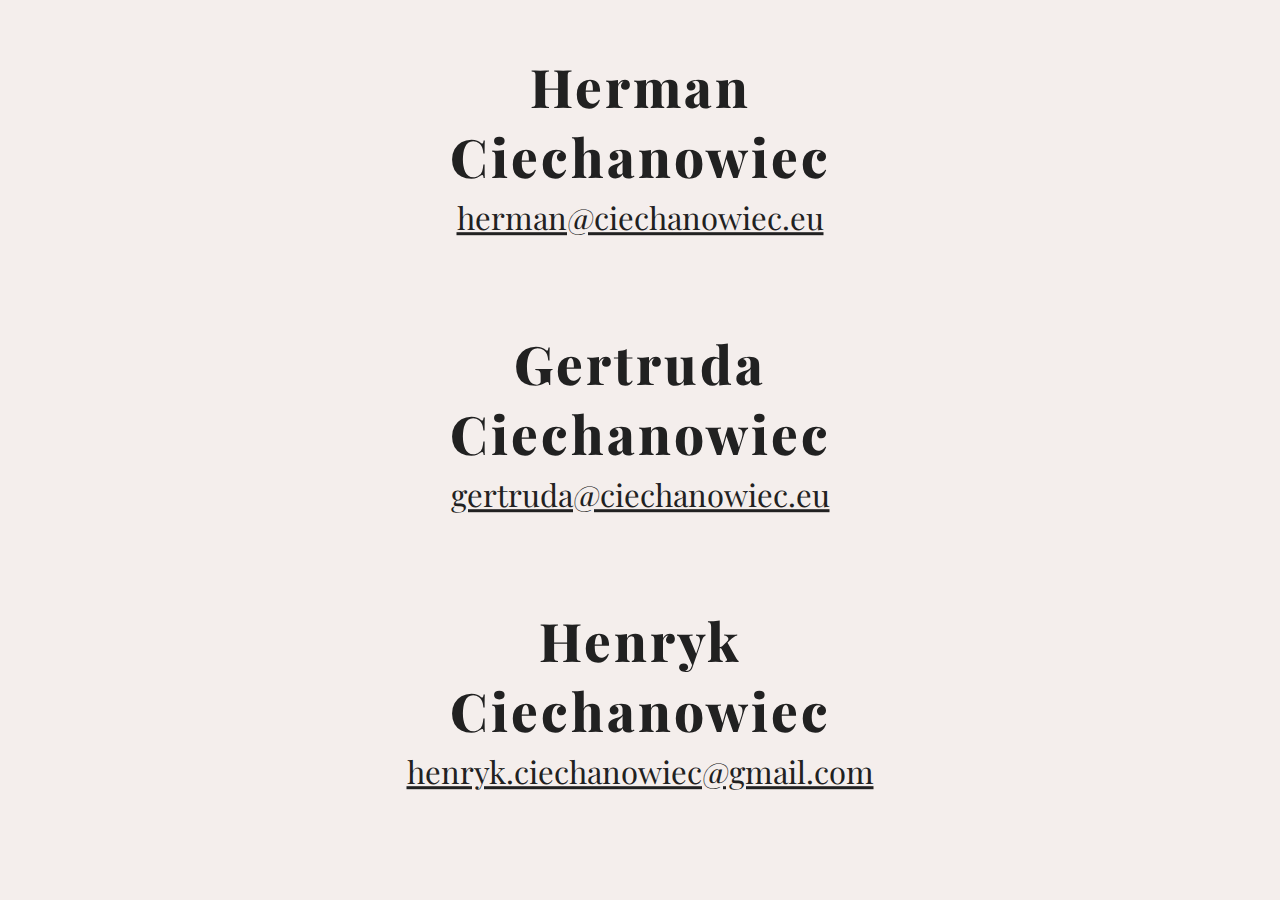
<file: index.html>
<!DOCTYPE html>
<html lang="en">
    <head>
        <title>Herman | Gertruda | Henryk</title>
        <link rel="icon" href="./resources/favicon/favicon.png">
        <link rel="stylesheet" href="./resources/css/index.css">
    </head>
    <body>
        <div class="people-block">
            <div class="person-block">
                <h1 class="name">Herman</h1>
                <h1 class="name">Ciechanowiec</h1>
                <p class="email"><a href="mailto:herman@ciechanowiec.eu">herman@ciechanowiec.eu</a></p>
            </div>
            <div class="person-block">
                <h1 class="name">Gertruda</h1>
                <h1 class="name">Ciechanowiec</h1>
                <p class="email"><a href="mailto:gertruda@ciechanowiec.eu">gertruda@ciechanowiec.eu</a></p>
            </div>
            <div class="person-block">
                <h1 class="name">Henryk</h1>
                <h1 class="name">Ciechanowiec</h1>
                <p class="email"><a href="mailto:henryk.ciechanowiec@gmail.com">henryk.ciechanowiec@gmail.com</a></p>
            </div>
        </div>
    </body>
</html>
</file>
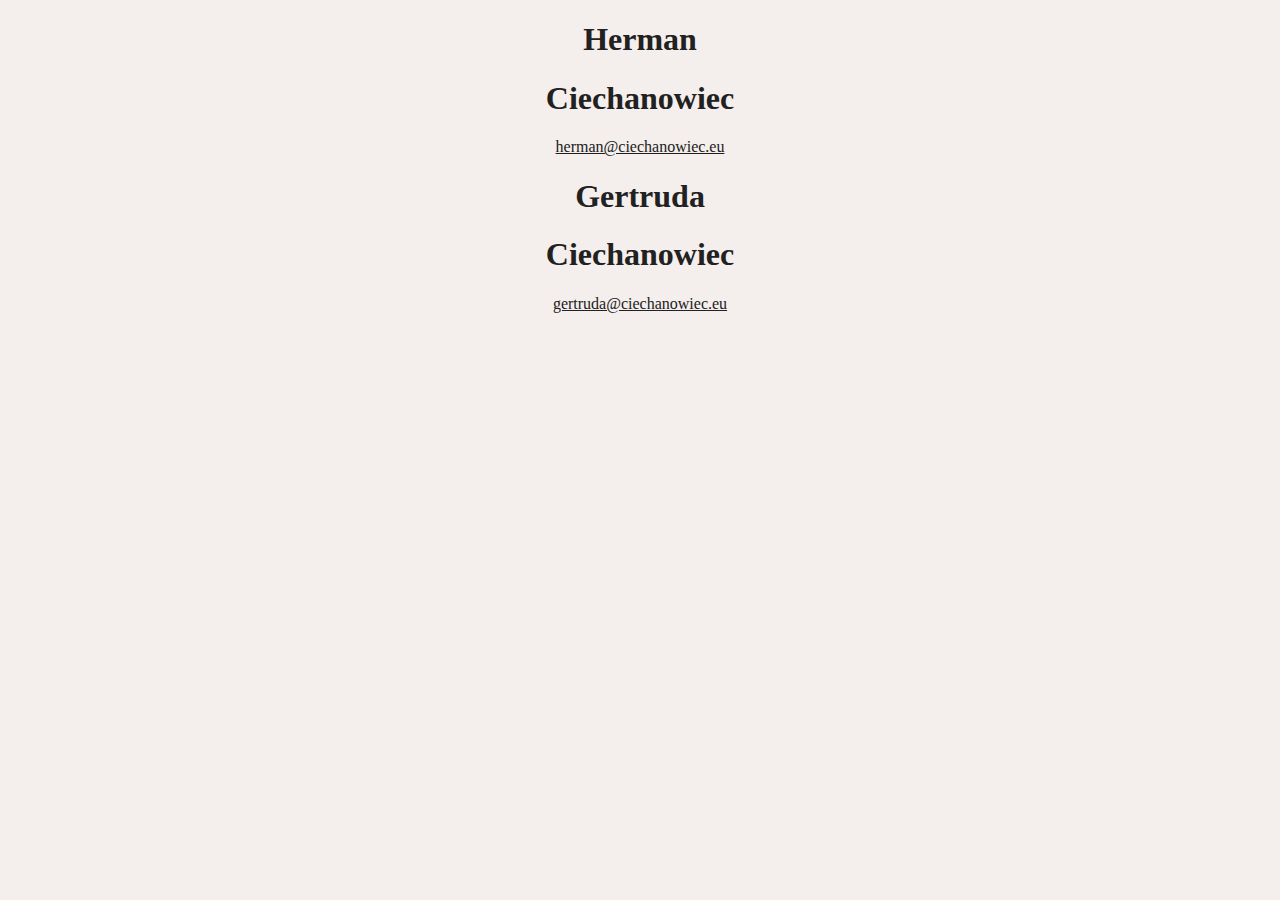
<file: testpage.html>
<!DOCTYPE html>
<html>
    <head>
        <title>Herman | Gertruda</title>
        <link rel="icon" href="./resources/favicon/rudder.png">
        <link rel="stylesheet" href="./resources/css/index.css">
    </head>
    <body>
        <div class="person">
            <h1>Herman</h1>
            <h1>Ciechanowiec</h1>
            <p><a href="mailto:herman@ciechanowiec.eu">herman@ciechanowiec.eu</a></p>
        </div>  
        <div class="person">
            <h1>Gertruda</h1>
            <h1>Ciechanowiec</h1>
            <p><a href="mailto:gertruda@ciechanowiec.eu">gertruda@ciechanowiec.eu</a></p>
        </div>         
    </body>
</html>
</file>
<file: resources/css/index.css>
@font-face {
    font-family: "Playfair Display ExtraBold";
    src: url("../fonts/PlayfairDisplay-ExtraBold.ttf") format("truetype");
}

@font-face {
    font-family: "Playfair Display Regular";
    src: url("../fonts/PlayfairDisplay-Regular.ttf") format("truetype");
}

@font-face {
    font-family: "Playfair Display Bold";
    src: url("../fonts/PlayfairDisplay-Bold.ttf") format("truetype");
}

* {
    text-align: center;
    color: #212121;
}

body {
    background-color: rgb(244, 238, 236);
}

.name {
    font-size: 53px;
    letter-spacing: 3px;
    font-family: "Playfair Display ExtraBold", Georgia, serif;
    margin: 0;
}

.email {
    margin-top: 5px;
    font-family: "Playfair Display Regular", Georgia, serif;
    font-size: 31px;
}

.person-block:not(:first-child) {
    margin-top: 90px;
}

.not-found-block {
    position: absolute;
    top: 40%;
    left: 50%;
    transform: translate(-50%, -40%);
}

.people-block {
    position: absolute;
    top: 40%;
    left: 50%;
    transform: translate(-50%, -40%);
}

.not-found-404 {
    font-size: 200px;
    margin: -100px 0 0;
    letter-spacing: 2px;
    font-family: "Playfair Display ExtraBold", Georgia, serif;
}

.not-found-text {
    font-size: 60px;
    margin-top: 5px;
    margin-bottom: 0;
    font-family: "Playfair Display Bold", Georgia, serif;
}

.home-button {
    align-items: center;
    background-color: inherit;
    border: 2px solid #000;
    cursor: pointer;
    margin-top: 30px;
    font-family: "Playfair Display Bold", Georgia, serif;
    font-size: 16px;
    height: 48px;
    letter-spacing: 1px;
    transition: all .2s;
}

.home-button:focus {
    color: #1054a2;
    border-color: #1054a2;
}

.home-button:hover {
    border-color: #1054a2;
    color: #1054a2;
    fill: #1054a2;
}

.home-button:hover {
    border-color: #1054a2;
    color: #1054a2;
    fill: #1054a2;
}

@media (min-width: 768px) {
    .home-button {
        min-width: 170px;
    }
}
</file>
